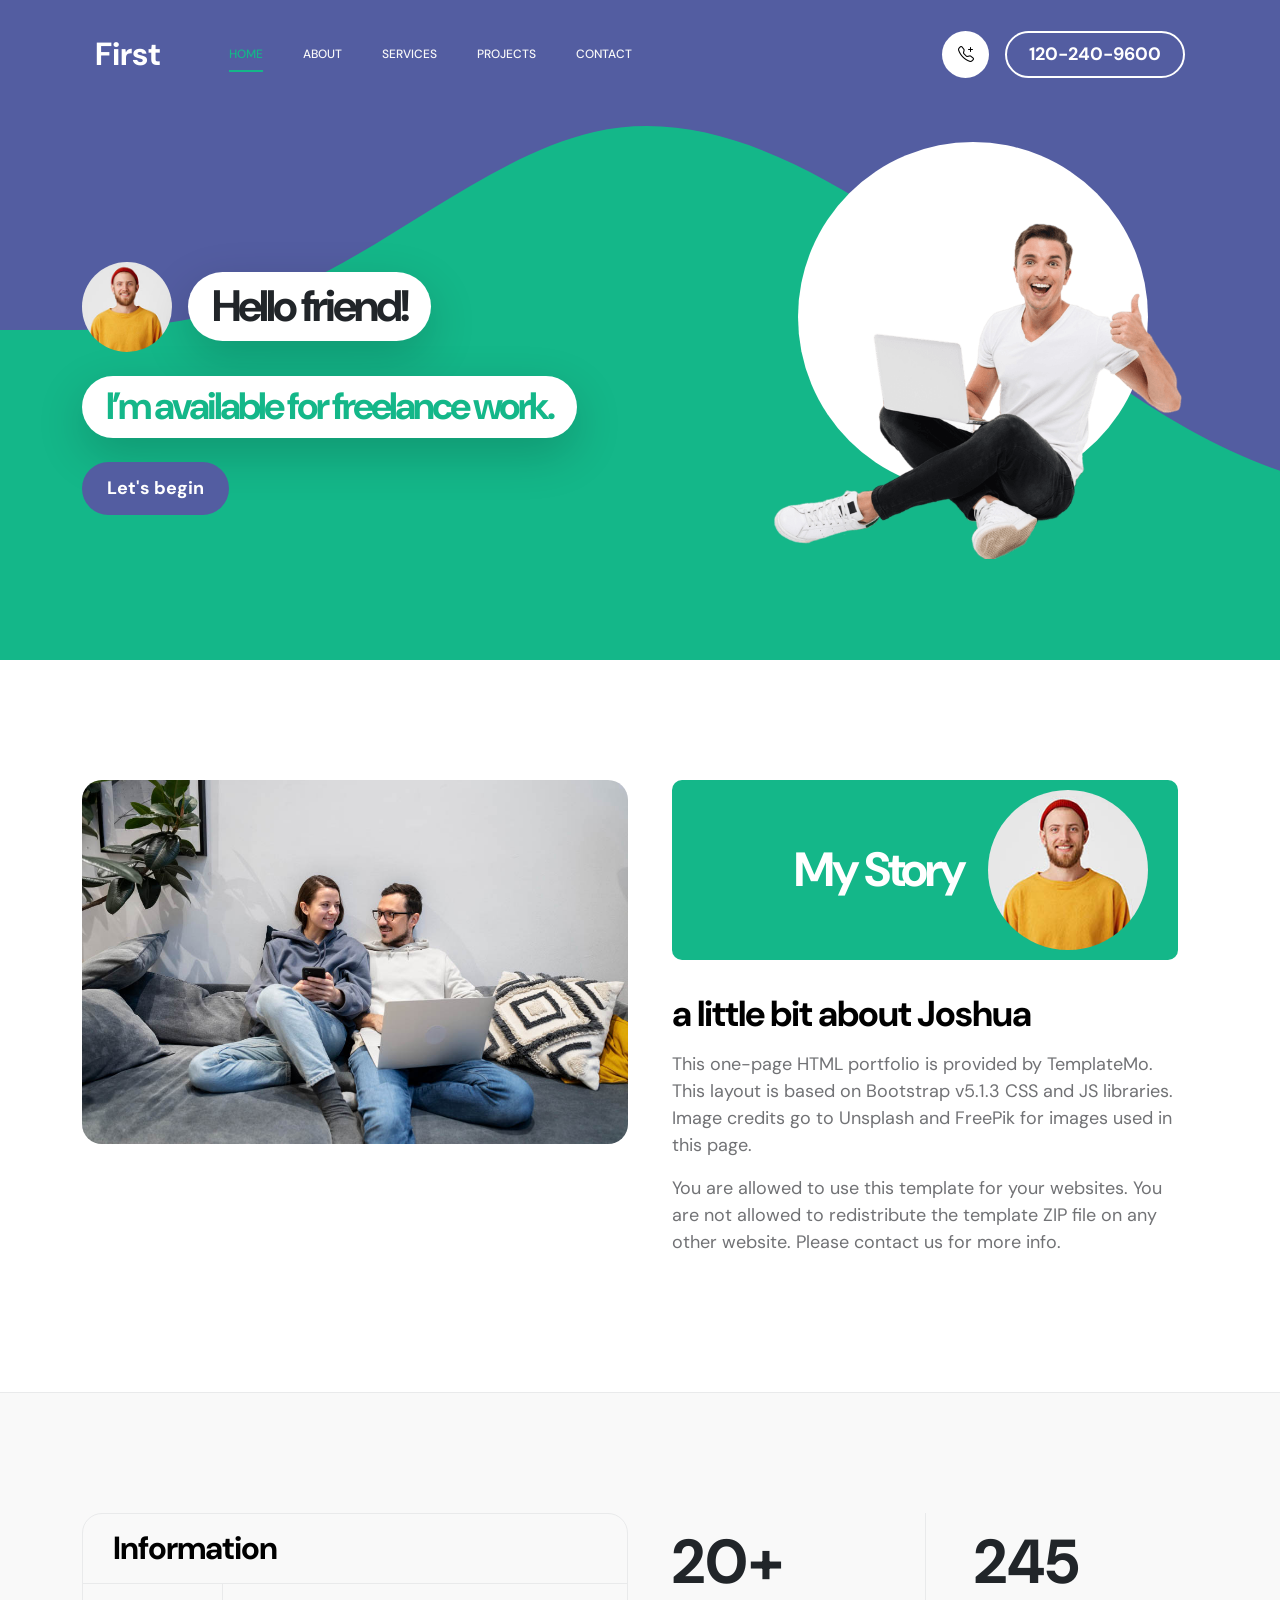
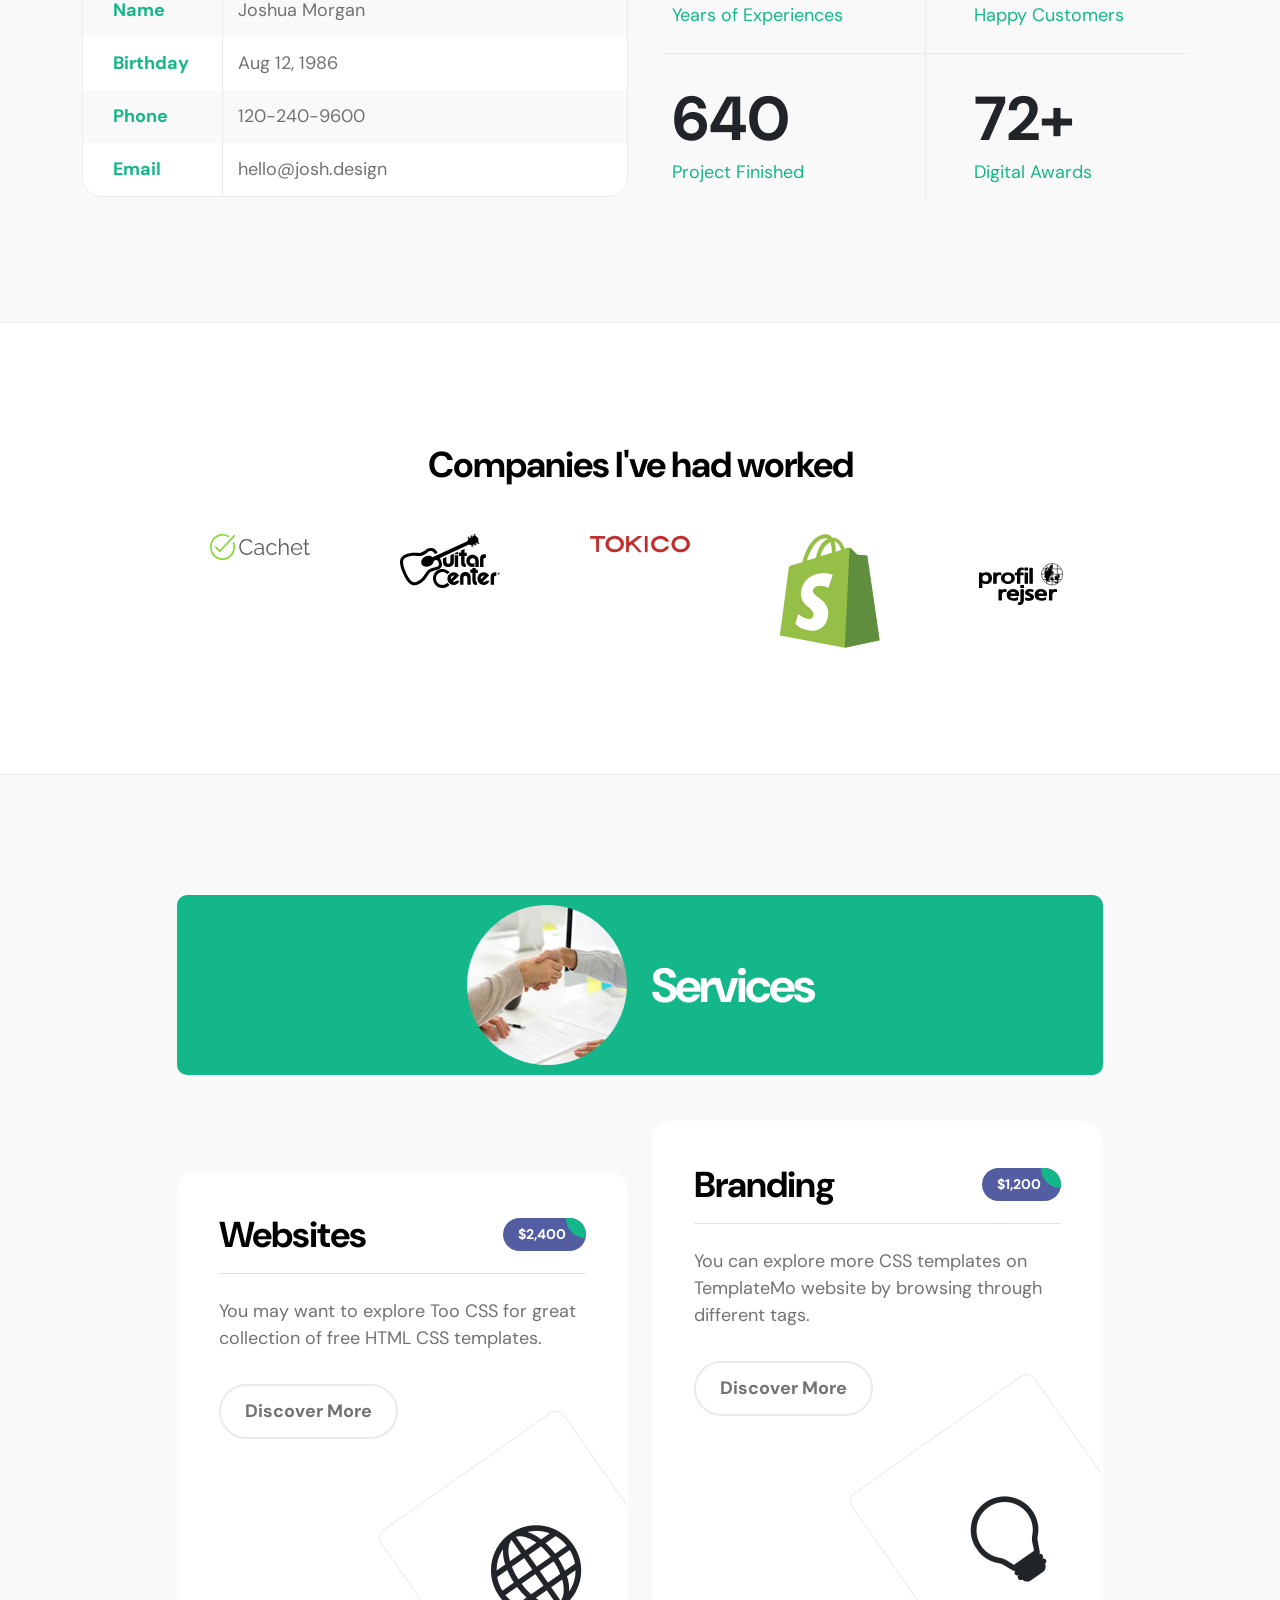
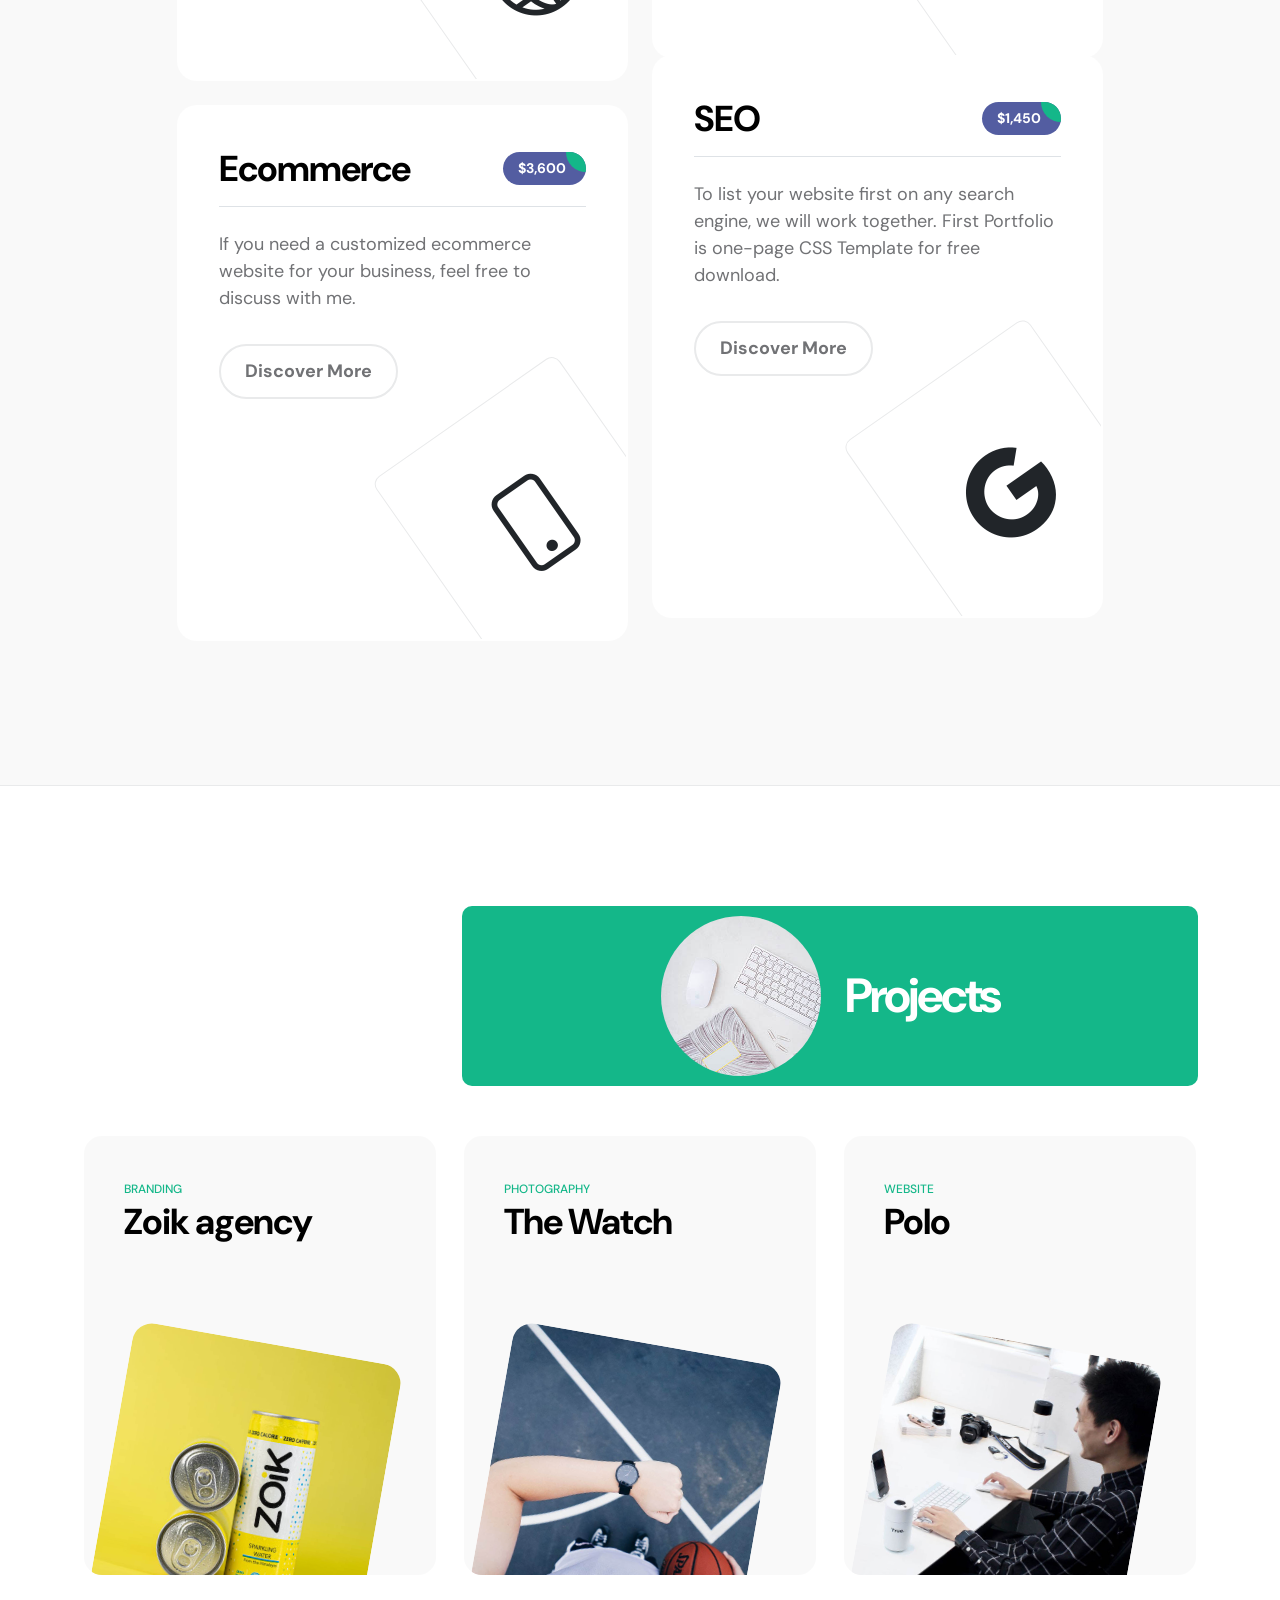
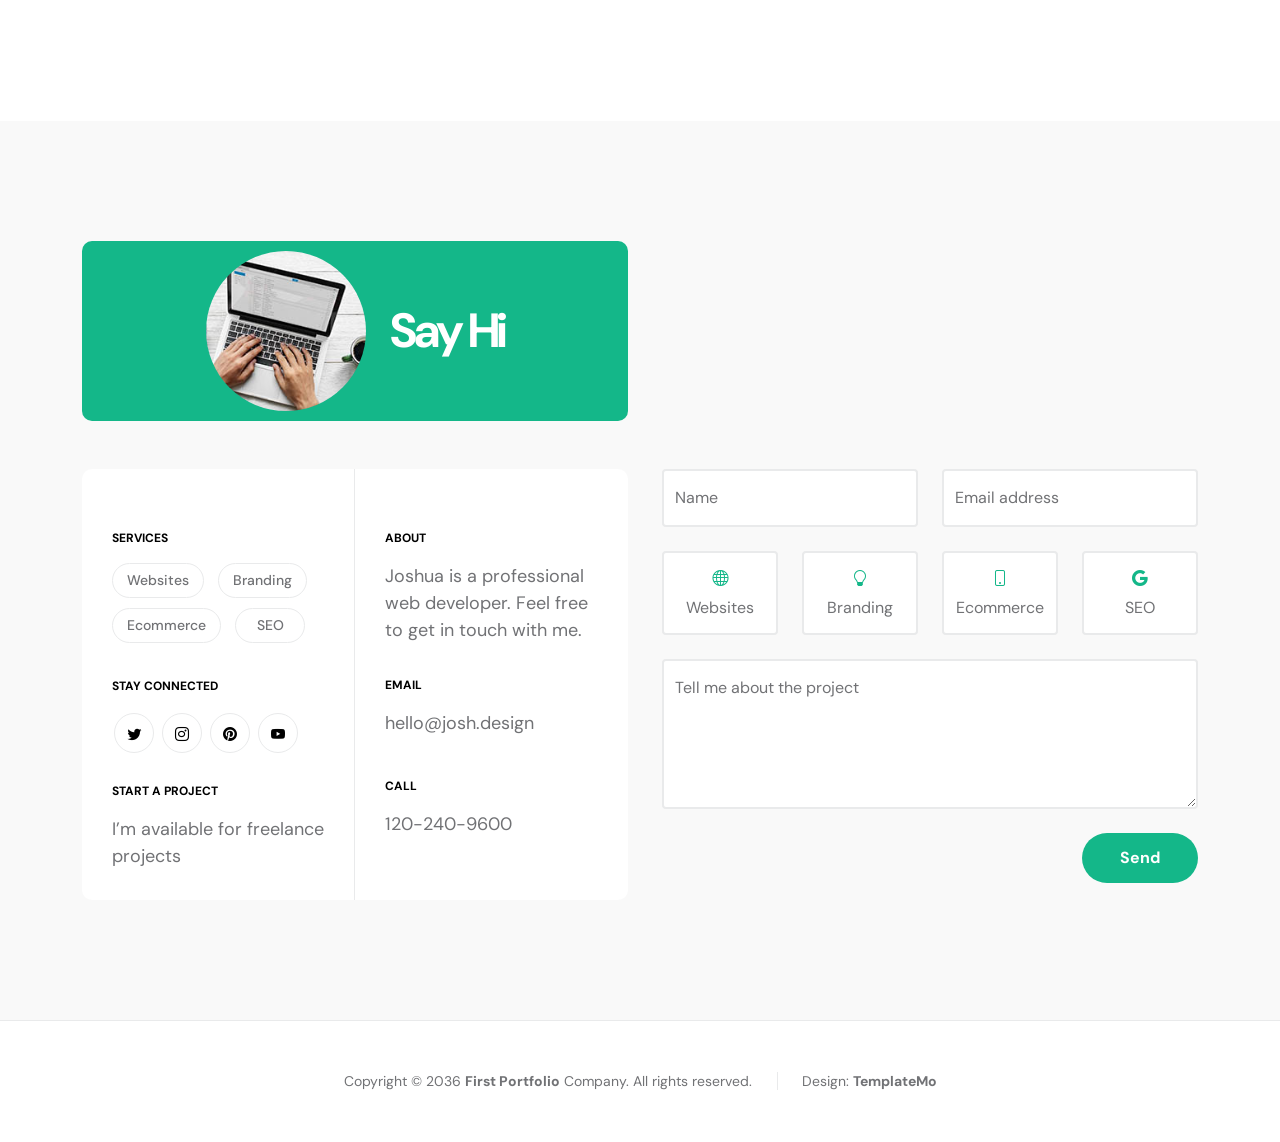
<file: templatemo_578_first_portfolio/index.html>
<!doctype html>
<html lang="en">
    <head>
        <meta charset="utf-8">
        <meta name="viewport" content="width=device-width, initial-scale=1">

        <meta name="description" content="">
        <meta name="author" content="TemplateMo">

        <title>Kingsley</title>

        <!-- CSS FILES -->
        <link rel="preconnect" href="https://fonts.googleapis.com">
        
        <link rel="preconnect" href="https://fonts.gstatic.com" crossorigin>
        
        <link href="https://fonts.googleapis.com/css2?family=DM+Sans:wght@400;500;700&display=swap" rel="stylesheet">

        <link href="css/bootstrap.min.css" rel="stylesheet">

        <link href="css/bootstrap-icons.css" rel="stylesheet">

        <link href="css/magnific-popup.css" rel="stylesheet">

        <link href="css/templatemo-first-portfolio-style.css" rel="stylesheet">
        
<!--

TemplateMo 578 First Portfolio

https://templatemo.com/tm-578-first-portfolio

-->
    </head>
    
    <body>

        <section class="preloader">
            <div class="spinner">
                <span class="spinner-rotate"></span>    
            </div>
        </section>

        <nav class="navbar navbar-expand-lg">
            <div class="container">

                <button class="navbar-toggler" type="button" data-bs-toggle="collapse" data-bs-target="#navbarNav" aria-controls="navbarNav" aria-expanded="false" aria-label="Toggle navigation">
                    <span class="navbar-toggler-icon"></span>
                </button>

                <a href="index.html" class="navbar-brand mx-auto mx-lg-0">First</a>

                <div class="d-flex align-items-center d-lg-none">
                    <i class="navbar-icon bi-telephone-plus me-3"></i>
                    <a class="custom-btn btn" href="#section_5">
                        120-240-9600
                    </a>
                </div>

                <div class="collapse navbar-collapse" id="navbarNav">
                    <ul class="navbar-nav ms-lg-5">
                        <li class="nav-item">
                            <a class="nav-link click-scroll" href="#section_1">Home</a>
                        </li>

                        <li class="nav-item">
                            <a class="nav-link click-scroll" href="#section_2">About</a>
                        </li>

                        <li class="nav-item">
                            <a class="nav-link click-scroll" href="#section_3">Services</a>
                        </li>

                        <li class="nav-item">
                            <a class="nav-link click-scroll" href="#section_4">Projects</a>
                        </li>

                        <li class="nav-item">
                            <a class="nav-link click-scroll" href="#section_5">Contact</a>
                        </li>
                    </ul>

                    <div class="d-lg-flex align-items-center d-none ms-auto">
                        <i class="navbar-icon bi-telephone-plus me-3"></i>
                        <a class="custom-btn btn" href="#section_5">
                            120-240-9600
                        </a>
                    </div>
                </div>

            </div>
        </nav>

        <main>

            <section class="hero d-flex justify-content-center align-items-center" id="section_1">
                <div class="container">
                    <div class="row">

                        <div class="col-lg-7 col-12">
                            <div class="hero-text">
                                <div class="hero-title-wrap d-flex align-items-center mb-4">
                                    <img src="images/happy-bearded-young-man.jpg" class="avatar-image avatar-image-large img-fluid" alt="">

                                    <h1 class="hero-title ms-3 mb-0">Hello friend!</h1>
                                </div>

                                <h2 class="mb-4">I’m available for freelance work.</h2>
                                <p class="mb-4"><a class="custom-btn btn custom-link" href="#section_2">Let's begin</a></p>
                            </div>
                        </div>

                        <div class="col-lg-5 col-12 position-relative">
                            <div class="hero-image-wrap"></div>
                            <img src="images/portrait-happy-excited-man-holding-laptop-computer.png" class="hero-image img-fluid" alt="">
                        </div>

                    </div>
                </div>

                <svg xmlns="http://www.w3.org/2000/svg" viewBox="0 0 1440 320"><path fill="#535da1" fill-opacity="1" d="M0,160L24,160C48,160,96,160,144,138.7C192,117,240,75,288,64C336,53,384,75,432,106.7C480,139,528,181,576,208C624,235,672,245,720,240C768,235,816,213,864,186.7C912,160,960,128,1008,133.3C1056,139,1104,181,1152,202.7C1200,224,1248,224,1296,197.3C1344,171,1392,117,1416,90.7L1440,64L1440,0L1416,0C1392,0,1344,0,1296,0C1248,0,1200,0,1152,0C1104,0,1056,0,1008,0C960,0,912,0,864,0C816,0,768,0,720,0C672,0,624,0,576,0C528,0,480,0,432,0C384,0,336,0,288,0C240,0,192,0,144,0C96,0,48,0,24,0L0,0Z"></path></svg>
            </section>


            <section class="about section-padding" id="section_2">
                <div class="container">
                    <div class="row">

                        <div class="col-lg-6 col-12">
                            <img src="images/couple-working-from-home-together-sofa.jpg" class="about-image img-fluid" alt="">
                        </div>

                        <div class="col-lg-6 col-12 mt-5 mt-lg-0">
                            <div class="about-thumb">

                                <div class="section-title-wrap d-flex justify-content-end align-items-center mb-4">
                                    <h2 class="text-white me-4 mb-0">My Story</h2>

                                    <img src="images/happy-bearded-young-man.jpg" class="avatar-image img-fluid" alt="">
                                </div>

                                <h3 class="pt-2 mb-3">a little bit about Joshua</h3>

                                <p>This one-page HTML portfolio is provided by <a href="https://templatemo.com" target="_blank">TemplateMo</a>. This layout is based on Bootstrap v5.1.3 CSS and JS libraries. Image credits go to <a href="https://unsplash.com" target="_blank">Unsplash</a> and <a href="https://freepik.com" target="_blank">FreePik</a> for images used in this page.</p>

                                <p>You are allowed to use this template for your websites. You are not allowed to redistribute the template ZIP file on any other website. Please <a href="https://templatemo.com/contact" target="_blank">contact us</a> for more info.</p>
                            </div>
                        </div>

                    </div>
                </div>
            </section>

            <section class="featured section-padding">
                <div class="container">
                    <div class="row">

                        <div class="col-lg-6 col-12">
                            <div class="profile-thumb">
                                <div class="profile-title">
                                    <h4 class="mb-0">Information</h4>
                                </div>

                                <div class="profile-body">
                                    <p>
                                        <span class="profile-small-title">Name</span> 
                                        <span>Joshua Morgan</span>
                                    </p>

                                    <p>
                                        <span class="profile-small-title">Birthday</span> 
                                        <span>Aug 12, 1986</span>
                                    </p>

                                    <p>
                                        <span class="profile-small-title">Phone</span> 
                                         <span><a href="tel: 305-240-9671">120-240-9600</a></span>
                                    </p>

                                    <p>
                                        <span class="profile-small-title">Email</span> 
                                        <span><a href="mailto:hello@josh.design">hello@josh.design</a></span>
                                    </p>
                                </div>
                            </div>
                        </div>

                        <div class="col-lg-6 col-12 mt-5 mt-lg-0">
                            <div class="about-thumb">
                                <div class="row">
                                    <div class="col-lg-6 col-6 featured-border-bottom py-2">
                                        <strong class="featured-numbers">20+</strong>

                                        <p class="featured-text">Years of Experiences</p>
                                    </div>

                                    <div class="col-lg-6 col-6 featured-border-start featured-border-bottom ps-5 py-2">
                                        <strong class="featured-numbers">245</strong>

                                        <p class="featured-text">Happy Customers</p>
                                    </div>

                                    <div class="col-lg-6 col-6 pt-4">
                                        <strong class="featured-numbers">640</strong>

                                        <p class="featured-text">Project Finished</p>
                                    </div>

                                    <div class="col-lg-6 col-6 featured-border-start ps-5 pt-4">
                                        <strong class="featured-numbers">72+</strong>

                                        <p class="featured-text">Digital Awards</p>
                                    </div>
                                </div>
                            </div>
                        </div>

                    </div>
                </div>
            </section>


            <section class="clients section-padding">
                <div class="container">
                    <div class="row align-items-center">

                        <div class="col-lg-12 col-12">
                            <h3 class="text-center mb-5">Companies I've had worked</h3>
                        </div>

                        <div class="col-lg-2 col-4 ms-auto clients-item-height">
                            <img src="images/clients/cachet.svg" class="clients-image img-fluid" alt="">
                        </div>

                        <div class="col-lg-2 col-4 clients-item-height">
                            <img src="images/clients/guitar-center.svg" class="clients-image img-fluid" alt="">
                        </div>

                        <div class="col-lg-2 col-4 clients-item-height">
                            <img src="images/clients/tokico.svg" class="clients-image img-fluid" alt="">
                        </div>

                        <div class="col-lg-2 col-4 clients-item-height">
                            <img src="images/clients/shopify.svg" class="clients-image img-fluid" alt="">
                        </div>

                        <div class="col-lg-2 col-4 me-auto clients-item-height">
                            <img src="images/clients/profil-rejser.svg" class="clients-image img-fluid" alt="">
                        </div>

                    </div>
                </div>
            </section>


            <section class="services section-padding" id="section_3">
                <div class="container">
                    <div class="row">

                        <div class="col-lg-10 col-12 mx-auto">
                            <div class="section-title-wrap d-flex justify-content-center align-items-center mb-5">
                                <img src="images/handshake-man-woman-after-signing-business-contract-closeup.jpg" class="avatar-image img-fluid" alt="">

                                <h2 class="text-white ms-4 mb-0">Services</h2>
                            </div>

                            <div class="row pt-lg-5">
                                <div class="col-lg-6 col-12">
                                    <div class="services-thumb">
                                        <div class="d-flex flex-wrap align-items-center border-bottom mb-4 pb-3">
                                            <h3 class="mb-0">Websites</h3>

                                            <div class="services-price-wrap ms-auto">
                                                <p class="services-price-text mb-0">$2,400</p>
                                                <div class="services-price-overlay"></div>
                                            </div>
                                        </div>

                                        <p>You may want to explore Too CSS for great collection of free HTML CSS templates.</p>

                                        <a href="#" class="custom-btn custom-border-btn btn mt-3">Discover More</a>

                                        <div class="services-icon-wrap d-flex justify-content-center align-items-center">
                                            <i class="services-icon bi-globe"></i>
                                        </div>
                                    </div>
                                </div>

                                <div class="col-lg-6 col-12">
                                    <div class="services-thumb services-thumb-up">
                                        <div class="d-flex flex-wrap align-items-center border-bottom mb-4 pb-3">
                                            <h3 class="mb-0">Branding</h3>

                                            <div class="services-price-wrap ms-auto">
                                                <p class="services-price-text mb-0">$1,200</p>
                                                <div class="services-price-overlay"></div>
                                            </div>
                                        </div>

                                        <p>You can explore more CSS templates on TemplateMo website by browsing through different tags.</p>

                                        <a href="#" class="custom-btn custom-border-btn btn mt-3">Discover More</a>

                                        <div class="services-icon-wrap d-flex justify-content-center align-items-center">
                                            <i class="services-icon bi-lightbulb"></i>
                                        </div>
                                    </div>
                                </div>

                                <div class="col-lg-6 col-12">
                                    <div class="services-thumb">
                                        <div class="d-flex flex-wrap align-items-center border-bottom mb-4 pb-3">
                                            <h3 class="mb-0">Ecommerce</h3>

                                            <div class="services-price-wrap ms-auto">
                                                <p class="services-price-text mb-0">$3,600</p>
                                                <div class="services-price-overlay"></div>
                                            </div>
                                        </div>

                                        <p>If you need a customized ecommerce website for your business, feel free to discuss with me.</p>

                                        <a href="#" class="custom-btn custom-border-btn btn mt-3">Discover More</a>

                                        <div class="services-icon-wrap d-flex justify-content-center align-items-center">
                                            <i class="services-icon bi-phone"></i>
                                        </div>
                                    </div>
                                </div>

                                <div class="col-lg-6 col-12">
                                    <div class="services-thumb services-thumb-up">
                                        <div class="d-flex flex-wrap align-items-center border-bottom mb-4 pb-3">
                                            <h3 class="mb-0">SEO</h3>

                                            <div class="services-price-wrap ms-auto">
                                                <p class="services-price-text mb-0">$1,450</p>
                                                <div class="services-price-overlay"></div>
                                            </div>
                                        </div>

                                        <p>To list your website first on any search engine, we will work together. First Portfolio is one-page CSS Template for free download.</p>

                                        <a href="#" class="custom-btn custom-border-btn btn mt-3">Discover More</a>

                                        <div class="services-icon-wrap d-flex justify-content-center align-items-center">
                                            <i class="services-icon bi-google"></i>
                                        </div>
                                    </div>
                                </div>
                            </div>
                        </div>
                    </div>
                </div>
            </section>


            <section class="projects section-padding" id="section_4">
                <div class="container">
                    <div class="row">

                        <div class="col-lg-8 col-md-8 col-12 ms-auto">
                            <div class="section-title-wrap d-flex justify-content-center align-items-center mb-4">
                                <img src="images/white-desk-work-study-aesthetics.jpg" class="avatar-image img-fluid" alt="">

                                <h2 class="text-white ms-4 mb-0">Projects</h2>
                            </div>
                        </div>

                        <div class="clearfix"></div>

                        <div class="col-lg-4 col-md-6 col-12">
                            <div class="projects-thumb">
                                <div class="projects-info">
                                    <small class="projects-tag">Branding</small>

                                    <h3 class="projects-title">Zoik agency</h3>
                                </div>

                                <a href="images/projects/nikhil-KO4io-eCAXA-unsplash.jpg" class="popup-image">
                                    <img src="images/projects/nikhil-KO4io-eCAXA-unsplash.jpg" class="projects-image img-fluid" alt="">
                                </a>
                            </div>
                        </div>

                        <div class="col-lg-4 col-md-6 col-12">
                            <div class="projects-thumb">
                                <div class="projects-info">
                                    <small class="projects-tag">Photography</small>

                                    <h3 class="projects-title">The Watch</h3>
                                </div>

                                <a href="images/projects/the-5th-IQYR7N67dhM-unsplash.jpg" class="popup-image">
                                    <img src="images/projects/the-5th-IQYR7N67dhM-unsplash.jpg" class="projects-image img-fluid" alt="">
                                </a>
                            </div>
                        </div>

                        <div class="col-lg-4 col-md-6 col-12">
                            <div class="projects-thumb">
                                <div class="projects-info">
                                    <small class="projects-tag">Website</small>

                                    <h3 class="projects-title">Polo</h3>
                                </div>

                                <a href="images/projects/true-agency-9Bjog5FZ-oc-unsplash.jpg" class="popup-image">
                                    <img src="images/projects/true-agency-9Bjog5FZ-oc-unsplash.jpg" class="projects-image img-fluid" alt="">
                                </a>
                            </div>
                        </div>

                    </div>
                </div>
            </section>

            <section class="contact section-padding" id="section_5">
                    <div class="container">
                        <div class="row">

                            <div class="col-lg-6 col-md-8 col-12">
                                <div class="section-title-wrap d-flex justify-content-center align-items-center mb-5">
                                    <img src="images/aerial-view-man-using-computer-laptop-wooden-table.jpg" class="avatar-image img-fluid" alt="">

                                    <h2 class="text-white ms-4 mb-0">Say Hi</h2>
                                </div>
                            </div>

                            <div class="clearfix"></div>

                            <div class="col-lg-3 col-md-6 col-12 pe-lg-0">
                                <div class="contact-info contact-info-border-start d-flex flex-column">
                                    <strong class="site-footer-title d-block mb-3">Services</strong>

                                    <ul class="footer-menu">
                                        <li class="footer-menu-item"><a href="#" class="footer-menu-link">Websites</a></li>

                                        <li class="footer-menu-item"><a href="#" class="footer-menu-link">Branding</a></li>

                                        <li class="footer-menu-item"><a href="#" class="footer-menu-link">Ecommerce</a></li>

                                        <li class="footer-menu-item"><a href="#" class="footer-menu-link">SEO</a></li>
                                    </ul>

                                    <strong class="site-footer-title d-block mt-4 mb-3">Stay connected</strong>

                                    <ul class="social-icon">
                                        <li class="social-icon-item"><a href="https://twitter.com/minthu" class="social-icon-link bi-twitter"></a></li>

                                        <li class="social-icon-item"><a href="#" class="social-icon-link bi-instagram"></a></li>

                                        <li class="social-icon-item"><a href="#" class="social-icon-link bi-pinterest"></a></li>

                                        <li class="social-icon-item"><a href="https://www.youtube.com/templatemo" class="social-icon-link bi-youtube"></a></li>
                                    </ul>

                                    <strong class="site-footer-title d-block mt-4 mb-3">Start a project</strong>

                                    <p class="mb-0">I’m available for freelance projects</p>
                                </div>
                            </div>

                            <div class="col-lg-3 col-md-6 col-12 ps-lg-0">
                                <div class="contact-info d-flex flex-column">
                                    <strong class="site-footer-title d-block mb-3">About</strong>

                                    <p class="mb-2">
                                        Joshua is a professional web developer. Feel free to get in touch with me.
                              </p>

                                    <strong class="site-footer-title d-block mt-4 mb-3">Email</strong>

                                    <p>
                                        <a href="mailto:hello@josh.design">
                                            hello@josh.design
                                        </a>
                                    </p>

                                    <strong class="site-footer-title d-block mt-4 mb-3">Call</strong>

                                    <p class="mb-0">
                                        <a href="tel: 120-240-9600">
                                            120-240-9600
                                        </a>
                                    </p>
                                </div>
                            </div>

                            <div class="col-lg-6 col-12 mt-5 mt-lg-0">
                                <form action="#" method="get" class="custom-form contact-form" role="form">
                                    <div class="row">
                                        <div class="col-lg-6 col-md-6 col-12">
                                            <div class="form-floating">
                                                <input type="text" name="name" id="name" class="form-control" placeholder="Name" required="">
                                                
                                                <label for="floatingInput">Name</label>
                                            </div>
                                        </div>

                                        <div class="col-lg-6 col-md-6 col-12"> 
                                            <div class="form-floating">
                                                <input type="email" name="email" id="email" pattern="[^ @]*@[^ @]*" class="form-control" placeholder="Email address" required="">
                                                
                                                <label for="floatingInput">Email address</label>
                                            </div>
                                        </div>

                                        <div class="col-lg-3 col-md-6 col-6">
                                            <div class="form-check form-check-inline">
                                                <input name="website" type="checkbox" class="form-check-input" id="inlineCheckbox1" value="1">

                                                <label class="form-check-label" for="inlineCheckbox1">
                                                    <i class="bi-globe form-check-icon"></i>
                                                    <span class="form-check-label-text">Websites</span>
                                                </label>
                                          </div>
                                        </div>

                                        <div class="col-lg-3 col-md-6 col-6">
                                            <div class="form-check form-check-inline">
                                                <input name="branding" type="checkbox" class="form-check-input" id="inlineCheckbox2" value="1">

                                                <label class="form-check-label" for="inlineCheckbox2">
                                                    <i class="bi-lightbulb form-check-icon"></i>
                                                    <span class="form-check-label-text">Branding</span>
                                                </label>
                                            </div>
                                        </div>

                                        <div class="col-lg-3 col-md-6 col-6">
                                            <div class="form-check form-check-inline">
                                                <input name="ecommerce" type="checkbox" class="form-check-input" id="inlineCheckbox3" value="1">

                                                <label class="form-check-label" for="inlineCheckbox3">
                                                    <i class="bi-phone form-check-icon"></i>
                                                    <span class="form-check-label-text">Ecommerce</span>
                                                </label>
                                            </div>
                                        </div>

                                        <div class="col-lg-3 col-md-6 col-6">
                                            <div class="form-check form-check-inline me-0">
                                                <input name="seo" type="checkbox" class="form-check-input" id="inlineCheckbox4" value="1">

                                                <label class="form-check-label" for="inlineCheckbox4">
                                                    <i class="bi-google form-check-icon"></i>
                                                    <span class="form-check-label-text">SEO</span>
                                                </label>
                                            </div>
                                        </div>

                                        <div class="col-lg-12 col-12">
                                            <div class="form-floating">
                                                <textarea class="form-control" id="message" name="message" placeholder="Tell me about the project"></textarea>
                                                
                                                <label for="floatingTextarea">Tell me about the project</label>
                                            </div>
                                        </div>

                                        <div class="col-lg-3 col-12 ms-auto">
                                            <button type="submit" class="form-control">Send</button>
                                        </div>

                                    </div>
                                </form>
                            </div>

                        </div>
                    </div>
                </div>
            </section>

        </main>

        <footer class="site-footer">
            <div class="container">
                <div class="row">

                    <div class="col-lg-12 col-12">
                        <div class="copyright-text-wrap">
                            <p class="mb-0">
                                <span class="copyright-text">Copyright © 2036 <a href="#">First Portfolio</a> Company. All rights reserved.</span>
                                Design: 
                                <a rel="sponsored" href="https://templatemo.com" target="_blank">TemplateMo</a>
                            </p>
                        </div>
                    </div>

                </div>
            </div>
        </footer>

        <!-- JAVASCRIPT FILES -->
        <script src="js/jquery.min.js"></script>
        <script src="js/bootstrap.min.js"></script>
        <script src="js/jquery.sticky.js"></script>
        <script src="js/click-scroll.js"></script>
        <script src="js/jquery.magnific-popup.min.js"></script>
        <script src="js/magnific-popup-options.js"></script>
        <script src="js/custom.js"></script>

    </body>
</html>
</file>
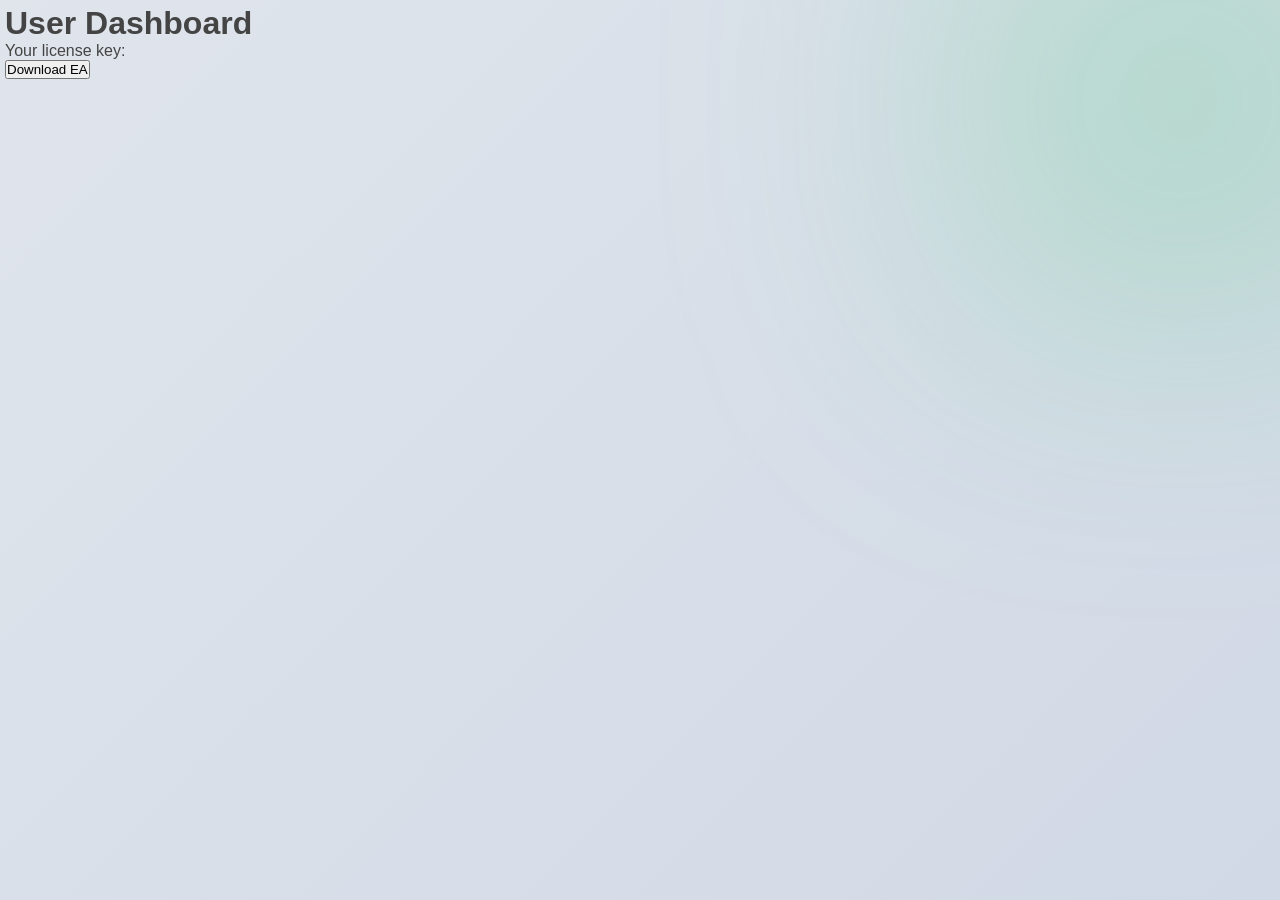
<file: HybridBreakoutEA/dashboard.html>
<!DOCTYPE html>
<html>

<head>

<title>HybridBreakoutEA Dashboard</title>

<link rel="stylesheet" href="style.css">

</head>

<body>

<h1>User Dashboard</h1>

<p>Your license key:</p>

<h2 id="userLicense"></h2>

<a href="downloads/HybridBreakoutEA.ex5">

<button>Download EA</button>

</a>

<script>

let license = localStorage.getItem("license")

document.getElementById("userLicense").innerText = license

</script>

</body>

</html>
</file>
<file: templatemo_578_first_portfolio/css/templatemo-first-portfolio-style.css>
/*

TemplateMo 578 First Portfolio

https://templatemo.com/tm-578-first-portfolio

*/


/*---------------------------------------
  CUSTOM PROPERTIES ( VARIABLES )             
-----------------------------------------*/
:root {
  --white-color:                  #ffffff;
  --primary-color:                #535da1;
  --secondary-color:              #14B789;
  --section-bg-color:             #f9f9f9;
  --dark-color:                   #000000;
  --p-color:                      #717275;
  --border-color:                 #e9eaeb;
  --featured-border-color:        #727aab;

  --body-font-family:             'DM Sans', sans-serif;

  --h1-font-size:                 62px;
  --h2-font-size:                 48px;
  --h3-font-size:                 36px;
  --h4-font-size:                 32px;
  --h5-font-size:                 24px;
  --h6-font-size:                 22px;
  --p-font-size:                  18px;
  --menu-font-size:               12px;
  --copyright-font-size:          14px;

  --border-radius-large:          100px;
  --border-radius-medium:         20px;
  --border-radius-small:          10px;

  --font-weight-normal:           400;
  --font-weight-medium:           500;
  --font-weight-bold:             700;
}

body {
    background: #ffffff;
    font-family: var(--body-font-family); 
}


/*---------------------------------------
  TYPOGRAPHY               
-----------------------------------------*/

h2,
h3,
h4,
h5,
h6 {
  color: black;
}

h1,
h2,
h3,
h4,
h5,
h6 {
  font-weight: var(--font-weight-bold);
  letter-spacing: -1px;
}

h1 {
  font-size: var(--h1-font-size);
  letter-spacing: -3px;
}

h2 {
  font-size: var(--h2-font-size);
  color: var(--secondary-color);
  letter-spacing: -3px;
}

h3 {
  font-size: var(--h3-font-size);
}

h4 {
  font-size: var(--h4-font-size);
}

h5 {
  font-size: var(--h5-font-size);
  line-height: normal;
}

h6 {
  font-size: var(--h6-font-size);
}

p {
  color: var(--p-color);
  font-size: var(--p-font-size);
  font-weight: var(--font-weight-normal);
}

ul li {
  color: var(--p-color);
  font-size: var(--p-font-size);
  font-weight: var(--font-weight-normal);
}

a, 
button {
  touch-action: manipulation;
  transition: all 0.3s;
}

a {
  color: var(--p-color);
  text-decoration: none;
}

a:hover {
  color: var(--secondary-color);
}

::selection {
  background: var(--secondary-color);
  color: var(--white-color);
}

::-moz-selection {
  background: var(--secondary-color);
  color: var(--white-color);
}

.section-padding {
  padding-top: 120px;
  padding-bottom: 120px;
}

b,
strong {
  font-weight: var(--font-weight-bold);
}

.section-title-wrap {
  background: var(--secondary-color);
  border-radius: var(--border-radius-small);
  padding: 10px 30px;
}


/*---------------------------------------
  AVATAR IMAGE               
-----------------------------------------*/
.avatar-image {
  border-radius: var(--border-radius-large);
  width: 160px;
  height: 160px;
  object-fit: cover;
}

.avatar-image-large {
  width: 90.4px;
  height: 90.4px;
}


/*---------------------------------------
  PRE LOADER               
-----------------------------------------*/
.preloader {
  position: fixed;
  top: 0;
  left: 0;
  width: 100%;
  height: 100%;
  z-index: 99999;
  display: flex;
  flex-flow: row nowrap;
  justify-content: center;
  align-items: center;
  background: none repeat scroll 0 0 var(--white-color);
}

.spinner {
  border: 1px solid transparent;
  border-radius: var(--border-radius-small);
  position: relative;
}

.spinner:before {
  content: '';
  box-sizing: border-box;
  position: absolute;
  top: 50%;
  left: 50%;
  width: 45px;
  height: 45px;
  margin-top: -10px;
  margin-left: -10px;
  border-radius: 50%;
  border: 1px solid var(--border-color);
  border-top-color: var(--white-color);
  animation: spinner .9s linear infinite;
}

@-webkit-@keyframes spinner {
  to {transform: rotate(360deg);
  }
}

@keyframes spinner {
  to {transform: rotate(360deg);}
}


/*---------------------------------------
  CUSTOM ICON               
-----------------------------------------*/
.navbar-icon {
  background: var(--white-color);
  border-radius: var(--border-radius-large);
  color: var(--dark-color);
  width: 47px;
  height: 47px;
  line-height: 47px;
  text-align: center;
}

.is-sticky .navbar-icon {
  background: var(--secondary-color);
  color: var(--white-color);
}

.form-check-icon {
  color: var(--secondary-color);
}


/*---------------------------------------
  CUSTOM BUTTON               
-----------------------------------------*/
.custom-btn,
.navbar .custom-btn {
  font-size: var(--p-font-size);
  font-weight: var(--font-weight-bold);
}

.navbar .custom-btn {
  background: transparent;
  border-width: 2px;
  border-style: solid;
  border-color: var(--white-color);
  color: var(--white-color);
  padding: 8px 22px;
}

.navbar .custom-btn:hover {
  background: var(--white-color);
  border-color: transparent;
  color: var(--secondary-color);
}

.custom-btn {
  background: var(--secondary-color);
  border-radius: var(--border-radius-large);
  color: var(--white-color);
  font-weight: var(--font-weight-bold);
  padding: 12px 24px;
}

.custom-btn:hover {
  background: var(--primary-color);
  box-shadow: 0 1rem 3rem rgba(0,0,0,.175);
  color: var(--white-color);
}

.custom-border-btn {
  background: transparent;
  border: 2px solid var(--border-color);
  color: var(--p-color);
}

.custom-border-btn:hover {
  background: var(--secondary-color);
  border-color: var(--secondary-color);
  color: var(--white-color);
}

.custom-link {
	background-color: var(--primary-color);
}

.custom-link:hover {
	background-color: var(--secondary-color);
}


/*---------------------------------------
  NAVIGATION              
-----------------------------------------*/
.sticky-wrapper {
  position: relative;
  z-index: 222;
  height: auto !important;
}

.is-sticky,
.is-sticky .navbar .container{
  background: var(--white-color);
  box-shadow: 0 1rem 3rem rgb(0 0 0 / 18%);
}

.is-sticky .navbar-brand,
.is-sticky .navbar-brand:hover {
  color: var(--dark-color);
}

.is-sticky .navbar-nav .nav-link {
  color: var(--p-color);
}

.is-sticky .navbar .custom-btn {
  border-color: var(--secondary-color);
  color: var(--secondary-color);
}

.is-sticky .navbar .custom-btn:hover {
  background: var(--secondary-color);
  color: var(--white-color);
}

.navbar {
  background: transparent;
  position: absolute;
  z-index: 9;
  right: 0;
  left: 0;
  transition: all 0.3s;
  padding-top: 15px;
  padding-bottom: 0;
}

.navbar .container {
  border-radius: var(--border-radius-small);
  padding: 10px 25px;
}

.navbar-brand {
  font-size: var(--h4-font-size);
  font-weight: var(--font-weight-bold);
}

.navbar-brand,
.navbar-brand:hover {
  color: var(--white-color);
}

.navbar-expand-lg .navbar-nav .nav-link {
  padding-right: 0;
  padding-left: 0;
  margin-right: 20px;
  margin-left: 20px;
}

.navbar-nav .nav-link {
  display: inline-block;
  color: var(--section-bg-color);
  font-size: var(--menu-font-size);
  font-weight: var(--font-weight-medium);
  text-transform: uppercase;
  position: relative;
  padding-top: 15px;
  padding-bottom: 15px;
}

.navbar-nav .nav-link::after {
  content: "";
  background: transparent;
  position: absolute;
  bottom: 6px;
  right: 0;
  left: 0;
  width: 100%;
  height: 2px;
}

.navbar-nav .nav-link.active::after, 
.navbar-nav .nav-link:hover::after {
  background: var(--secondary-color);
}

.navbar-nav .nav-link.active, 
.navbar-nav .nav-link:hover {
  color: var(--secondary-color);
}

.navbar-toggler {
  border: 0;
  padding: 0;
  cursor: pointer;
  margin: 0;
  width: 30px;
  height: 35px;
  outline: none;
}

.navbar-toggler:focus {
  outline: none;
  box-shadow: none;
}

.navbar-toggler[aria-expanded="true"] .navbar-toggler-icon {
  background: transparent;
}

.navbar-toggler[aria-expanded="true"] .navbar-toggler-icon:before,
.navbar-toggler[aria-expanded="true"] .navbar-toggler-icon:after {
  transition: top 300ms 50ms ease, -webkit-transform 300ms 350ms ease;
  transition: top 300ms 50ms ease, transform 300ms 350ms ease;
  transition: top 300ms 50ms ease, transform 300ms 350ms ease, -webkit-transform 300ms 350ms ease;
  top: 0;
}

.navbar-toggler[aria-expanded="true"] .navbar-toggler-icon:before {
  transform: rotate(45deg);
}

.navbar-toggler[aria-expanded="true"] .navbar-toggler-icon:after {
  transform: rotate(-45deg);
}

.navbar-toggler .navbar-toggler-icon {
  background: var(--white-color);
  transition: background 10ms 300ms ease;
  display: block;
  width: 30px;
  height: 2px;
  position: relative;
}

.navbar-toggler .navbar-toggler-icon:before,
.navbar-toggler .navbar-toggler-icon:after {
  transition: top 300ms 350ms ease, -webkit-transform 300ms 50ms ease;
  transition: top 300ms 350ms ease, transform 300ms 50ms ease;
  transition: top 300ms 350ms ease, transform 300ms 50ms ease, -webkit-transform 300ms 50ms ease;
  position: absolute;
  right: 0;
  left: 0;
  background: var(--white-color);
  width: 30px;
  height: 2px;
  content: '';
}

.navbar-toggler .navbar-toggler-icon::before {
  top: -8px;
}

.navbar-toggler .navbar-toggler-icon::after {
  top: 8px;
}


/*---------------------------------------
  HERO              
-----------------------------------------*/
.hero {
  background: var(--secondary-color);
  position: relative;
  overflow: hidden;
  padding-top: 330px;
  padding-bottom: 330px;
}

@media  screen and (min-width: 991px) {
  .hero {
    height: 60vh;
  }
}

.hero-title,
.hero h2 {
  background: var(--white-color);
  box-shadow: 0 1rem 3rem rgba(0,0,0,.175);
  border-radius: var(--border-radius-large);
  display: inline-block;
  padding: 8px 24px;
}

.hero-title {
	font-size: 44px;
}

.hero h2 {
	font-size: 38px;
}

.hero-text {
  position: relative;
  z-index: 22;
  top: 70px;
}

.hero-image-wrap {
  background: var(--white-color);
  border-radius: 100%;
  width: 350px;
  height: 350px;
  position: absolute;
  z-index: 22;
  top: -50px;
  right: 0;
  left: 0;
  margin: auto;
  pointer-events: none;
}

.hero-image {
  position: absolute;
  z-index: 22;
  top: 0;
  width: 100%;
  min-width: 550px;
}

.hero svg {
  position: absolute;
  z-index: 2;
  bottom: 0;
  right: 0;
  left: 0;
  overflow: hidden;
  height: 100%;
  pointer-events: none;
}


/*---------------------------------------
  ABOUT              
-----------------------------------------*/
.profile-thumb {
  border: 1px solid var(--border-color);
  border-radius: var(--border-radius-medium);
  position: relative;
  overflow: hidden;
}

.profile-title {
  border-bottom: 1px solid var(--border-color);
  padding: 15px 30px;
}

.profile-small-title {
  border-right: 1px solid var(--border-color);
  color: var(--secondary-color);
  font-weight: var(--font-weight-bold);
  min-width: 140px;
  margin-right: 10px;
  padding: 13px 30px;
  display: inline-block;
}

.profile-body p {
  margin-bottom: 0;
}

.profile-body p:nth-of-type(even) {
  background: var(--white-color);
}

.about-image {
  border-radius: var(--border-radius-medium);
}

.about-thumb {
  padding-right: 20px;
  padding-left: 20px;
}


/*---------------------------------------
  FEATURED              
-----------------------------------------*/
.featured-numbers {
  font-size: var(--h1-font-size);
  line-height: normal;
  display: block;
}

.featured-text {
  color: var(--secondary-color);
}

.featured-border-bottom {
  border-bottom: 1px solid var(--border-color);
}

.featured-border-start {
  border-left: 1px solid var(--border-color);
}


/*---------------------------------------
  CLIENTS              
-----------------------------------------*/

.clients-item-height {
	height: 120px;
}

.clients-image {
  display: block;
  max-width: 100px;
  margin: auto;
  transition: all ease 0.2s;
}

.clients-image:hover {
  transform: scale(1.3);
}


/*---------------------------------------
  SERVICES              
-----------------------------------------*/
.services,
.featured {
  background: var(--section-bg-color);
  border-top: 1px solid var(--border-color);
  border-bottom: 1px solid var(--border-color);
}

.services-thumb {
  background: var(--white-color);
  border: 2px solid transparent;
  border-radius: var(--border-radius-medium);
  position: relative;
  overflow: hidden;
  margin-bottom: 24px;
  padding: 40px 40px 240px 40px;
  transition: all 0.5s;
}

.services-thumb-up {
  position: relative;
  bottom: 50px;
  margin-bottom: -50px;
}

.services-thumb:hover {
  border: 2px solid var(--secondary-color);
  box-shadow: 0 1rem 3rem rgba(0,0,0,.175);
}

.services-thumb:hover .services-icon-wrap {
  background: var(--secondary-color);
  border-color: var(--secondary-color);
  color: var(--white-color);
}

.services-icon-wrap {
  border: 1px solid var(--border-color);
  border-radius: var(--border-radius-small);
  position: absolute;
  bottom: 0;
  right: 0;
  width: 50%;
  height: 55%;
  transform: rotate(-35deg) translateY(55px);
  transition: all ease 0.5s;
}

.services-icon {
  font-size: 90px;
  position: relative;
  bottom: 15px;
}

.services-thumb:hover .services-price-wrap {
  background: var(--secondary-color);
}

.services-thumb:hover .services-price-overlay {
  background: var(--primary-color);
}

.services-price-wrap {
  background: var(--primary-color);
  border-radius: var(--border-radius-medium);
  position: relative;
  overflow: hidden;
  padding: 6px 20px 6px 15px;
  transition: all ease 0.5s;
}

.services-price-text {
  color: var(--white-color);
  font-size: var(--copyright-font-size);
  font-weight: var(--font-weight-bold);
}

.services-price-overlay {
  background: var(--secondary-color);
  border-bottom-left-radius: 100%;
  position: absolute;
  top: 0;
  right: 0;
  width: 20px;
  height: 20px;
  pointer-events: none;
}


/*---------------------------------------
  PROJECTS              
-----------------------------------------*/
.projects-thumb {
  background: var(--section-bg-color);
  border: 2px solid var(--white-color);
  border-radius: var(--border-radius-medium);
  position: relative;
  overflow: hidden;
  margin-top: 24px;
  margin-bottom: 24px;
  padding: 40px;
  transition: all ease 0.5s;
}

.projects-thumb:hover {
  border-color: var(--secondary-color);
}

.projects-thumb:hover .projects-image,
.projects-thumb:focus .projects-image {
  transform: rotate(0) translateY(0);
}

.projects-thumb .popup-image {
  display: block;
  width: 100%;
  height: 100%;
}

.projects-image {
  border-radius: var(--border-radius-medium);
  display: block;
  width: 100%;
  transform: rotate(10deg) translateY(80px);
  transition: all ease 0.5s;
}

.projects-title {
  margin-bottom: 20px;
}

.projects-tag {
  font-size: var(--menu-font-size);
  font-weight: var(--font-weight-medium);
  color: var(--secondary-color);
  text-transform: uppercase;
  margin-bottom: 5px;
}


/*---------------------------------------
  CONTACT              
-----------------------------------------*/
.contact {
  background: var(--section-bg-color);
}

.contact-info {
  background: var(--white-color);
  border-top-right-radius: var(--border-radius-small);
  border-bottom-right-radius: var(--border-radius-small);
  padding: 60px 30px 30px 30px;
  height: 100%;
}

.contact-info-border-start {
  border-right: 1px solid var(--border-color);
  border-radius: var(--border-radius-small) 0 0 var(--border-radius-small);
}

.contact-form {
  margin-left: 10px;
}


/*---------------------------------------
  CUSTOM FORM               
-----------------------------------------*/
.custom-form .form-control {
  background: var(--white-color);
  box-shadow: none;
  border: 2px solid var(--border-color);
  color: var(--p-color);
  margin-bottom: 24px;
  padding-top: 13px;
  padding-bottom: 13px;
  outline: none;
}

.form-floating>label {
  color: var(--p-color);
}

.form-check-inline {
  vertical-align: middle;
  width: 100%;
  position: relative;
  margin-right: 0;
  margin-top: 0;
  margin-bottom: 24px;
  padding: 0;
}

.custom-form .form-check-label {
  position: absolute;
  top: 50%;
  left: 50%;
  transform: translate(-50%, -50%);
  text-align: center;
}

.form-check-label-text {
  color: var(--p-color);
  display: block;
  font-size: copyright-font-size;
  margin-top: 5px;
}

.form-check-input[type=checkbox] {
  background: var(--white-color);
  border: 2px solid var(--border-color);
  box-shadow: none;
  outline: none;
  width: 100%;
  margin-top: 0;
  margin-left: 0;
  padding: 40px 50px;
}

.form-check-input:checked[type=checkbox] {
  background-image: none;
}

.form-check-input:hover,
.form-check-input:checked {
  background-color: transparent;
  border-color: var(--secondary-color);
}

.custom-form .form-control:hover,
.custom-form .form-control:focus {
  background: transparent;
  border-color: var(--secondary-color);
}

.custom-form .form-floating textarea {
  height: 150px;
}

.custom-form button[type="submit"] {
  background: var(--secondary-color);
  border: none;
  border-radius: var(--border-radius-large);
  color: var(--white-color);
  font-weight: var(--font-weight-bold);
  transition: all 0.3s;
  margin-bottom: 0;
}

.custom-form button[type="submit"]:hover,
.custom-form button[type="submit"]:focus {
  background: var(--primary-color);
  border-color: transparent;
}


/*---------------------------------------
  SITE FOOTER              
-----------------------------------------*/
.site-footer {
  border-top: 1px solid var(--border-color);
  padding-top: 50px;
  padding-bottom: 50px;
  text-align: center;
}

.site-footer-title {
  font-size: var(--menu-font-size);
  color: var(--dark-color);
  text-transform: uppercase;
}

.copyright-text-wrap p,
.copyright-text {
  font-size: var(--copyright-font-size);
}

.copyright-text {
  border-right: 1px solid var(--border-color);
  padding-right: 25px;
  margin-right: 20px;
}

.copyright-text-wrap a {
  font-weight: var(--font-weight-bold);
}

.footer-menu {
  margin: 0;
  padding: 0;
}

.footer-menu-item {
  list-style: none;
  display: inline-block;
  vertical-align: top;
}

.footer-menu-link {
  border: 1px solid var(--border-color);
  border-radius: var(--border-radius-medium);
  font-size: var(--copyright-font-size);
  font-weight: var(--font-weight-medium);
  display: inline-block;
  vertical-align: top;
  text-align: center;
  margin-right: 10px;
  margin-bottom: 10px;
  padding: 6px 14px;
  min-width: 70px;
}

.footer-menu-link:hover {
  background: var(--secondary-color);
  border-color: transparent;
  color: var(--white-color);
}


/*---------------------------------------
  SOCIAL ICON               
-----------------------------------------*/
.social-icon {
  margin: 0;
  padding: 0;
}

.social-icon-item {
  list-style: none;
  display: inline-block;
  vertical-align: top;
}

.social-icon-link {
  border: 1px solid var(--border-color);
  border-radius: var(--border-radius-large);
  font-size: var(--copyright-font-size);
  color: var(--dark-color);
  display: inline-block;
  vertical-align: top;
  margin: 2px 2px 5px 2px;
  width: 40px;
  height: 40px;
  line-height: 40px;
  text-align: center;
}

.social-icon-link:hover {
  background: var(--secondary-color);
  border-color: transparent;
  color: var(--white-color);
}


/*---------------------------------------
  RESPONSIVE STYLES               
-----------------------------------------*/
@media screen and (min-width: 1600px) {
  .hero {
    padding-top: 380px;
    padding-bottom: 380px;
  }

  .hero-image-wrap {
    top: -50px;
    width: 400px;
    height: 400px;
  }

  .hero-image {
    min-width: 650px;
  }
  
  .hero-title,
	.hero h2 {
	  font-size: var(--h2-font-size);
	}
}

@media screen and (max-width: 991px) {
  h1 {
    font-size: 48px;
  }

  h2 {
    font-size: 36px;
  }

  h3 {
    font-size: 32px;
  }

  h4 {
    font-size: 28px;
  }

  h5 {
    font-size: 20px;
  }

  h6 {
    font-size: 18px;
  }

  .section-padding {
    padding-top: 80px;
    padding-bottom: 80px;
  }

  .custom-btn,
  .navbar .custom-btn {
    font-size: var(--copyright-text-font-size);
    padding: 8px 16px;
  }

  .navbar .container {
    background: var(--white-color);
  }

  .navbar-brand,
  .navbar-brand:hover {
    color: var(--dark-color);
  }

  .navbar-icon {
    background: var(--secondary-color);
    color: var(--white-color);
    width: 44px;
    height: 44px;
    line-height: 44px;
  }

  .navbar .custom-btn {
    border-color: var(--secondary-color);
    color: var(--secondary-color);
  }

  .navbar-toggler .navbar-toggler-icon,
  .navbar-toggler .navbar-toggler-icon:before,
  .navbar-toggler .navbar-toggler-icon:after {
    background: var(--dark-color);
  }

  .navbar-expand-lg .navbar-nav .nav-link {
    margin-left: 0;
  }

  .navbar-nav .nav-link {
    color: var(--p-color);
    padding-top: 10px;
    padding-bottom: 10px;
  }

  .hero {
    padding-top: 200px;
    padding-bottom: 400px;
  }

  .hero-text {
    top: 0;
    margin-bottom: 120px;
  }

  .about-thumb {
    padding-right: 0;
    padding-left: 0;
  }

  .about-numbers {
    font-size: 42px;
  }

  .services-thumb-up {
    bottom: 0;
    margin-bottom: 32px;
  }

  .services-thumb {
    margin-bottom: 32px;
    padding-bottom: 270px;
  }

  .services-icon-wrap {
    width: 45%;
    height: 60%;
  }

  .services .col-lg-10 .row .col-lg-6:last-child,
  .projects .col-lg-4:last-child {
    margin-bottom: 0;
  }

  .projects-thumb {
    margin-top: 0;
    margin-bottom: 32px;
  }

  .contact-info {
    border-radius: 0 0 var(--border-radius-small) var(--border-radius-small);
    padding: 40px 30px;
  }

  .contact-info-border-start {
    border-right: 0;
    border-bottom: 1px solid var(--border-color);
    border-radius: var(--border-radius-small) var(--border-radius-small) 0 0;
  }
}

@media screen and (max-width: 575px) {
  .navbar .container {
    margin-right: 12px;
    margin-left: 12px;
  }
}

@media screen and (max-width: 480px) {
  h1 {
    font-size: 40px;
  }

  h2 {
    font-size: 28px;
  }

  h3 {
    font-size: 26px;
  }

  h4 {
    font-size: 22px;
  }

  h5 {
    font-size: 20px;
  }

  .custom-btn,
  .navbar .custom-btn {
    font-size: 13px;
    padding: 6px 12px;
  }

  .navbar-icon {
    font-size: var(--copyright-font-size);
    width: 35.5px;
    height: 35.5px;
    line-height: 35.5px;
  }

  .hero-image-wrap {
    width: 300px;
    height: 300px;
  }

  .hero-image {
    min-width: inherit;
  }
}

background: rgba(0, 0, 0, 0.253);
backdrop-filter: blur(20px);
border: 1px solid rgba(0, 0, 0, 0.082);
</file>
<file: HybridBreakoutEA/style.css>
:root{

    --bg:#e0e5ec;
    --glass:rgba(255,255,255,0.25);
    --glass-strong:rgba(255,255,255,0.35);
    --glass-border:rgba(255,255,255,0.4);
    
    --shadow-light:#ffffff;
    --shadow-dark:#a3b1c6;
    
    --accent:#22c55e;
    
    }
    
    *{
    margin:0;
    padding:0;
    box-sizing:border-box;
    font-family:'Poppins',sans-serif;
    transition:0.3s ease;
    }
    
    body{
    background:linear-gradient(135deg,#e0e5ec,#d1d9e6);
    min-height:100vh;
    color:#444;
    padding:5px;
    }
    
    /* Floating glow */
    
    body::before{
    content:"";
    position:fixed;
    width:600px;
    height:600px;
    background:radial-gradient(circle,#22c55e40,transparent);
    top:-200px;
    right:-200px;
    filter:blur(120px);
    z-index:-1;
    }
    
    .card:hover{
    transform:translateY(-6px);
    }
    
    /* Header */
    
    header{
    position:sticky;
    top:0;
    
    background:var(--glass);
    backdrop-filter:blur(14px);
    -webkit-backdrop-filter:blur(14px);
    
    border:1px solid var(--glass-border);
    
    box-shadow:
    8px 8px 16px var(--shadow-dark),
    -8px -8px 16px var(--shadow-light);
    
    padding:15px;
    z-index:1000;
    border-radius:20px;
    }
    
    .container{
    display:flex;
    justify-content:space-between;
    align-items:center;
    }
    
    nav a{
    margin-left:20px;
    font-weight:700;
    text-decoration:none;
    color:#4a4a4a;
    }

    nav a:hover{
        color: #22c55e;
    }
    .logo {
        cursor: pointer;
        margin-left:20px;
        font-weight:700;
        font-size: 25px;
        text-decoration:none;
        color:#4a4a4a;
    }
    .logo span {
        color: var(--accent);
    }
    
    /* Hero */
    
    .hero{
    height:90vh;
    display:flex;
    justify-content:center;
    align-items:center;
    text-align:center;
    background:transparent;
    }
    
    .hero h2{
    font-size:48px;
    margin-bottom:20px;
    }
    
    .hero p{
    max-width:600px;
    margin:auto;
    margin-bottom:30px;
    }
    
    /* Buttons */
    
    .btn{
    background:var(--glass-strong);
    backdrop-filter:blur(10px);
    border:1px solid var(--glass-border);
    
    padding:15px 30px;
    border-radius:30px;
    text-decoration:none;
    color:#4a4a4a;
    font-weight:bold;
    
    box-shadow:
    6px 6px 12px var(--shadow-dark),
    -6px -6px 12px var(--shadow-light);
    }
    
    .btn:active{
    box-shadow:
    inset 6px 6px 12px var(--shadow-dark),
    inset -6px -6px 12px var(--shadow-light);
    }
    .btn:hover{
        box-shadow:
        3px 3px 6px var(--shadow-dark),
        -3px -3px 6px var(--shadow-light);
    }
    
    /* Equity */
    
    .equity{
    padding:80px 20px;
    text-align:center;
    }
    
    #equityChart{
    max-width:900px;
    margin:auto;
    margin-top:40px;
    }
    
    /* Performance */
    
    .performance{
    padding:80px;
    text-align:center;
    }
    
    .performance-grid{
    display:grid;
    grid-template-columns:repeat(auto-fit,minmax(180px,1fr));
    gap:30px;
    margin-top:40px;
    }
    
    .metric{
    background:var(--glass);
    backdrop-filter:blur(14px);
    
    border:1px solid var(--glass-border);
    
    padding:30px;
    border-radius:18px;
    
    box-shadow:
    8px 8px 16px var(--shadow-dark),
    -8px -8px 16px var(--shadow-light);
    }
    
    .metric h3{
    font-size:32px;
    color:var(--accent);
    }
    
    /* Features */
    
    .features{
    padding:80px 20px;
    text-align:center;
    }
    
    .grid{
    display:grid;
    grid-template-columns:repeat(auto-fit,minmax(200px,1fr));
    gap:20px;
    margin-top:40px;
    }
    
    .card{
    background:var(--glass);
    
    backdrop-filter:blur(15px);
    border:1px solid var(--glass-border);
    
    padding:30px;
    border-radius:18px;
    
    box-shadow:
    8px 8px 16px var(--shadow-dark),
    -8px -8px 16px var(--shadow-light);
    }
    
    /* Sections */
    
    .strategy{
    padding:80px;
    text-align:center;
    }
    
    .results{
    padding:80px;
    text-align:center;
    }
    
    .stats{
    display:flex;
    justify-content:center;
    gap:60px;
    margin-top:30px;
    }
    
    /* Pricing */
    
    .pricing{
    padding:80px;
    text-align:center;
    margin-left: 30px;
    }

.pricing h2{
    margin-bottom: 20px;
}
    
    .price-card{
    background:var(--glass);
    
    backdrop-filter:blur(15px);
    
    border:1px solid var(--glass-border);
    
    padding:40px;
    border-radius:20px;
    max-width:300px;
    margin:auto;
    
    box-shadow:
    10px 10px 20px var(--shadow-dark),
    -10px -10px 20px var(--shadow-light);
    }
    
    .price-card ul{
    list-style:none;
    margin:20px 0;
    }
    
    .price-card li{
    margin:10px 0;
    }
    
    .buy{
    background:var(--glass-strong);
    backdrop-filter:blur(10px);
    
    border:1px solid var(--glass-border);
    
    padding:15px 30px;
    border-radius:30px;
    color:var(--accent);
    font-size:16px;
    cursor:pointer;
    
    box-shadow:
    6px 6px 12px var(--shadow-dark),
    -6px -6px 12px var(--shadow-light);
    }
    
    .buy:active{
    box-shadow:
    inset 6px 6px 12px var(--shadow-dark),
    inset -6px -6px 12px var(--shadow-light);
    }

    .buy:hover{
        box-shadow:
        3px 3px 6px var(--shadow-dark),
        -3px -3px 6px var(--shadow-light);
    }
    
    /* Testimonials */
    
    .testimonials{
    padding:80px;
    text-align:center;
    }
    
    .testimonial-grid{
    display:grid;
    grid-template-columns:repeat(auto-fit,minmax(250px,1fr));
    gap:25px;
    margin-top:40px;
    }
    
    .testimonial{
    background:var(--glass);
    
    backdrop-filter:blur(14px);
    
    border:1px solid var(--glass-border);
    
    padding:25px;
    border-radius:18px;
    font-style:italic;
    
    box-shadow:
    8px 8px 16px var(--shadow-dark),
    -8px -8px 16px var(--shadow-light);
    }
    
    /* Sticky Buy */
    
    .sticky-buy{
    position:fixed;
    bottom:20px;
    right:20px;
    
    background:var(--glass-strong);
    backdrop-filter:blur(12px);
    
    border:1px solid var(--glass-border);
    
    padding:15px 25px;
    border-radius:30px;
    
    box-shadow:
    8px 8px 16px var(--shadow-dark),
    -8px -8px 16px var(--shadow-light);
    cursor: pointer;
    }
    
    .sticky-buy a{
    color:var(--accent);
    text-decoration:none;
    font-weight:bold;
    }
    .sticky-buy:hover{
        box-shadow:
        4px 4px 8px var(--shadow-dark),
        -4px -4px 8px var(--shadow-light);
    }
    
    /* Calculator */
    
    .calculator{
    padding:80px 20px;
    text-align:center;
    }
    
    .calc-box{
    max-width:400px;
    margin:auto;
    margin-top:40px;
    display:flex;
    flex-direction:column;
    gap:10px;
    }
    
    .calc-box input{
    outline: none;
    padding:12px;
    border-radius:10px;
    border:1px solid var(--glass-border);
    
    background:var(--glass-strong);
    
    backdrop-filter:blur(8px);
    
    box-shadow:
    inset 4px 4px 8px var(--shadow-dark),
    inset -4px -4px 8px var(--shadow-light);
    }
    
    .calc-box button{
    margin-top:10px;
    padding:14px;
    border:none;
    border-radius:10px;
    
    background:var(--glass-strong);
    
    border:1px solid var(--glass-border);
    
    color:var(--accent);
    font-weight:bold;
    cursor:pointer;
    
    box-shadow:
    6px 6px 12px var(--shadow-dark),
    -6px -6px 12px var(--shadow-light);
    }

    .calculator button:active{
        box-shadow:
        inset 2px 2px 3px var(--shadow-dark),
        inset  -2px -2px 3px var(--shadow-light);
    }
    
    /* License */
    
    .license{
    padding:80px 20px;
    text-align:center;
    }
    
    .license-box{
    max-width:400px;
    margin:auto;
    margin-top:30px;
    display:flex;
    flex-direction:column;
    gap:12px;
    }
    
    .license-box input{
    padding:12px;
    outline: none;
    border-radius:10px;
    
    border:1px solid var(--glass-border);
    
    background:var(--glass-strong);
    
    backdrop-filter:blur(8px);
    
    box-shadow:
    inset 4px 4px 8px var(--shadow-dark),
    inset -4px -4px 8px var(--shadow-light);
    }
    
    .license-box button{
    padding:12px;
    border-radius:10px;
    
    background:var(--glass-strong);
    
    border:1px solid var(--glass-border);
    
    color:#9333ea;
    cursor:pointer;
    
    box-shadow:
    6px 6px 12px var(--shadow-dark),
    -6px -6px 12px var(--shadow-light);
    }
    .license-box button:active{
        box-shadow:
        inset 1.5px 1.5px 3px var(--shadow-dark),
        inset -1.5px -1.5px 3px var(--shadow-light);
    }
    
    /* How it works */
    
    .how-it-works{
    padding:80px 20px;
    text-align:center;
    }
    
    .steps{
    display:grid;
    grid-template-columns:repeat(auto-fit,minmax(220px,1fr));
    gap:30px;
    margin-top:40px;
    }
    
    .step{
    background:var(--glass);
    
    backdrop-filter:blur(14px);
    
    border:1px solid var(--glass-border);
    
    padding:25px;
    border-radius:18px;
    
    box-shadow:
    8px 8px 16px var(--shadow-dark),
    -8px -8px 16px var(--shadow-light);
    }
    
    /* Gallery */
    
    .gallery{
    padding:80px 20px;
    text-align:center;
    }
    
    .gallery-text{
    margin-top:10px;
    opacity:0.8;
    }
    
    .gallery-grid{
    margin-top:40px;
    display:grid;
    grid-template-columns:repeat(auto-fit,minmax(250px,1fr));
    gap:20px;
    }
    
    .gallery-grid img{
    width:100%;
    border-radius:16px;
    
    border:1px solid var(--glass-border);
    
    box-shadow:
    8px 8px 16px var(--shadow-dark),
    -8px -8px 16px var(--shadow-light);
    
    cursor:pointer;
    }
    
    .gallery-grid img:hover{
    transform:scale(1.05);
    }
    
    /* Pairs */
    
    .pairs{
    padding:70px;
    text-align:center;
    }
    
    .pairs-grid{
    display:grid;
    grid-template-columns:repeat(auto-fit,minmax(120px,1fr));
    gap:20px;
    margin-top:30px;
    }
    
    .pairs-grid div{
    background:var(--glass);
    
    backdrop-filter:blur(10px);
    
    border:1px solid var(--glass-border);
    
    padding:20px;
    border-radius:12px;
    font-weight:bold;
    
    box-shadow:
    6px 6px 12px var(--shadow-dark),
    -6px -6px 12px var(--shadow-light);
    }
    
    .box{
    display:flex;
    }
    
    /* FAQ */
    
    .faq{
    padding:80px 20px;
    }
    
    .faq-container{
    max-width:800px;
    margin:auto;
    margin-top:40px;
    }
    
    .faq-item{
    margin-bottom:15px;
    border-radius:12px;
    overflow:hidden;
    }
    
    .faq-question{
    width:100%;
    
    background:var(--glass);
    
    backdrop-filter:blur(12px);
    
    border:1px solid var(--glass-border);
    
    padding:18px;
    text-align:left;
    font-size:16px;
    cursor:pointer;
    
    box-shadow:
    6px 6px 12px var(--shadow-dark),
    -6px -6px 12px var(--shadow-light);
    }
    
    .faq-answer{
    max-height:0;
    overflow:hidden;
    background:transparent;
    transition:max-height 0.4s ease;
    }
    
    .faq-answer p{
    padding:15px;
    }
    
    /* Footer */
    
    footer{
    text-align:center;
    padding:20px;
    margin-top:40px;
    
    background:var(--glass);
    
    backdrop-filter:blur(12px);
    
    border:1px solid var(--glass-border);
    
    box-shadow:
    inset 4px 4px 8px var(--shadow-dark),
    inset -4px -4px 8px var(--shadow-light);
    }
</file>
